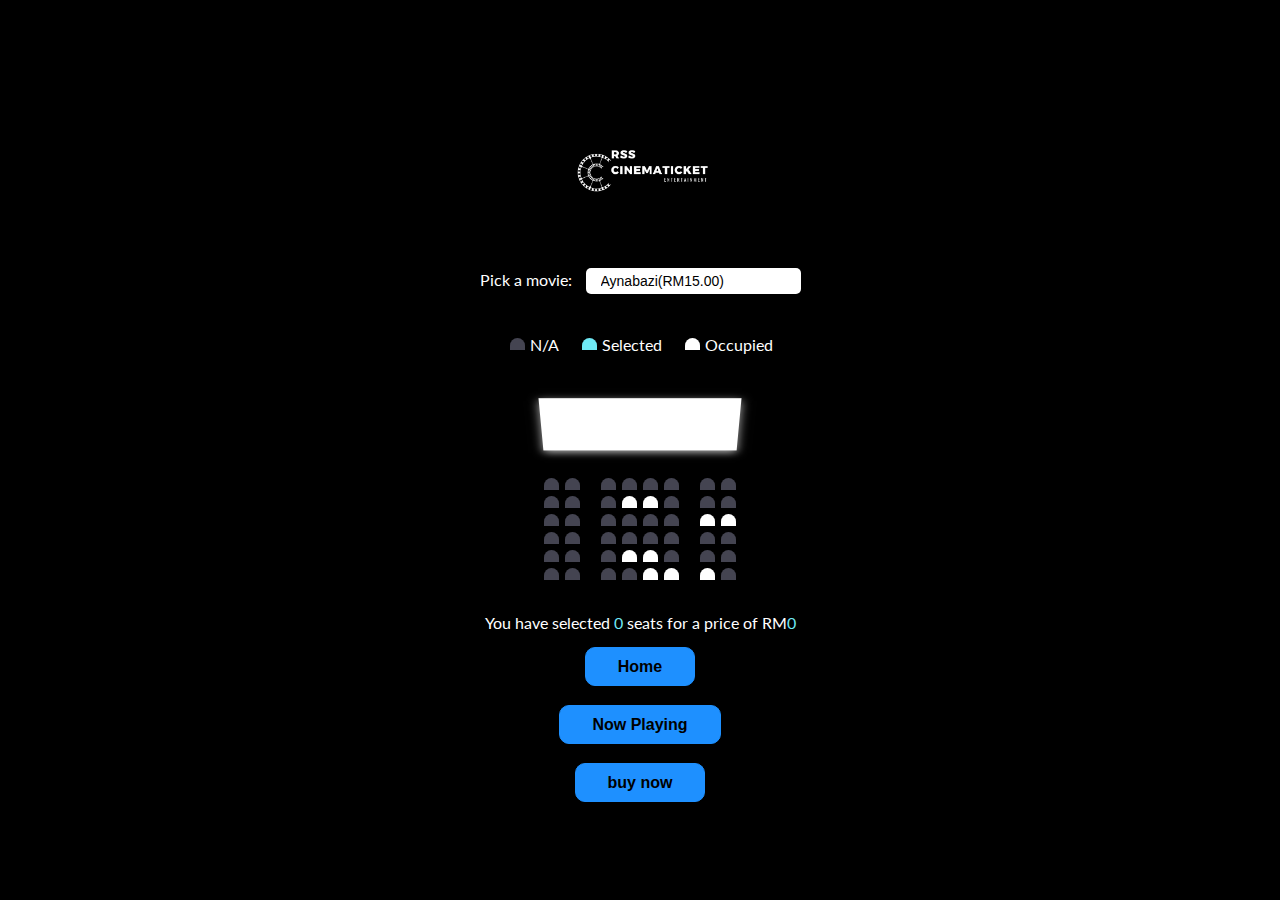
<file: booking.html>
<!DOCTYPE html>
<html lang="en">
  <head>
    <meta charset="UTF-8" />
    <meta name="viewport" content="width=device-width, initial-scale=1.0" />
    <meta http-equiv="X-UA-Compatible" content="ie=edge" />
    <title>Movie Seat Booking</title>
    <link rel="stylesheet" href="css/style-book.css">
    
    <style>
      
    </style>
  </head>
  <body>
    
    <div>
      <img class="main-logo" src="./image/logo.jpeg" style="width:200px"/>
    </div>

     
    <div class="movie-container">
      <label style="font-size: 1em;">Pick a movie:</label>
      <select id="movie">
        <option value="15">Aynabazi(RM15.00)</option>
        <option value="14.9">Bomkesh (RM14.90)</option>
        <option value="15.9">Debi (RM15.90)</option>
		<option value="13.90">Dhaka Attack(RM13.90)</option>
       <option value="14.9">Ak Ze Chilo Raja (RM14.90)</option>
       <option value="14.9">Hirok Rajar Deshe (RM14.90)</option>
       <option value="14.9">Meghe Dhaka Tara(RM14.90)</option>
       <option value="13">Noukadubi (RM13.00)</option>
       <option value="14.9">Porinita(RM14.90)</option>
       <option value="15">Sultan(RM15.00)</option>
      </select>
    </div>

    <ul class="showcase">
      <li>
        <div id="seat" class="seat"></div>
        <small class="status" style="font-size: 1em;">N/A</small>
      </li>
      <li>
        <div id="seat" class="seat selected"></div>
        <small class="status" style="font-size: 1em;">Selected</small>
      </li>
      <li>
        <div id="seat" class="seat occupied"></div>
        <small class="status" style="font-size: 1em;">Occupied</small>
      </li>
    </ul>

    <div class="container">
      <div class="screen"></div>

      <div class="row">
        <div id="seat" class="seat"></div>
        <div id="seat" class="seat"></div>
        <div id="seat" class="seat"></div>
        <div id="seat" class="seat"></div>
        <div id="seat" class="seat"></div>
        <div id="seat" class="seat"></div>
        <div id="seat" class="seat"></div>
        <div id="seat" class="seat"></div>
      </div>
      <div class="row">
        <div id="seat" class="seat"></div>
        <div id="seat" class="seat"></div>
        <div id="seat" class="seat"></div>
        <div id="seat" class="seat occupied"></div>
        <div id="seat" class="seat occupied"></div>
        <div id="seat" class="seat"></div>
        <div id="seat" class="seat"></div>
        <div id="seat" class="seat"></div>
      </div>
      <div class="row">
        <div id="seat" class="seat"></div>
        <div id="seat" class="seat"></div>
        <div id="seat" class="seat"></div>
        <div id="seat" class="seat"></div>
        <div id="seat" class="seat"></div>
        <div id="seat" class="seat"></div>
        <div id="seat" class="seat occupied"></div>
        <div id="seat" class="seat occupied"></div>
      </div>
      <div class="row">
        <div id="seat" class="seat"></div>
        <div id="seat" class="seat"></div>
        <div id="seat" class="seat"></div>
        <div id="seat" class="seat"></div>
        <div id="seat" class="seat"></div>
        <div id="seat" class="seat"></div>
        <div id="seat" class="seat"></div>
        <div id="seat" class="seat"></div>
      </div>
      <div class="row">
        <div id="seat" class="seat"></div>
        <div id="seat" class="seat"></div>
        <div id="seat" class="seat"></div>
        <div id="seat" class="seat occupied"></div>
        <div id="seat" class="seat occupied"></div>
        <div id="seat" class="seat"></div>
        <div id="seat" class="seat"></div>
        <div id="seat" class="seat"></div>
      </div>
      <div class="row">
        <div id="seat" class="seat"></div>
        <div id="seat" class="seat"></div>
        <div id="seat" class="seat"></div>
        <div id="seat" class="seat"></div>
        <div id="seat" class="seat occupied"></div>
        <div id="seat" class="seat occupied"></div>
        <div id="seat" class="seat occupied"></div>
        <div id="seat" class="seat"></div>
      </div>
    </div>

    <p class="text" style="font-size: 1em;margin:0px 0px 15px 0px">
      You have selected <span id="count">0</span> seats for a price of RM<span
        id="total"
        >0</span
      >
    </p>

    <a href="./index.html">
      <button class="btn-home">
        Home
      </button>
    </a>
	<br>
	<a href="./playing.html">
      <button class="btn-home">
        Now Playing
      </button>
	 </a>
	 <br>
	 <a href="./payment.html">
      <button class="btn-home">
        buy now
      </button>
	 </a>
    

    <script>
     
      var count=0;
      var seats=document.getElementsByClassName("seat");
      for(var i=0;i<seats.length;i++){
        var item=seats[i];
        
        item.addEventListener("click",(event)=>{
          var price= document.getElementById("movie").value;

          if (!event.target.classList.contains('occupied') && !event.target.classList.contains('selected') ){
          count++;
          
          var total=count*price;
          event.target.classList.add("selected");
          document.getElementById("count").innerText=count;
          document.getElementById("total").innerText=total;

          }
        })
      }
    </script>
  </body>
</html>
</file>
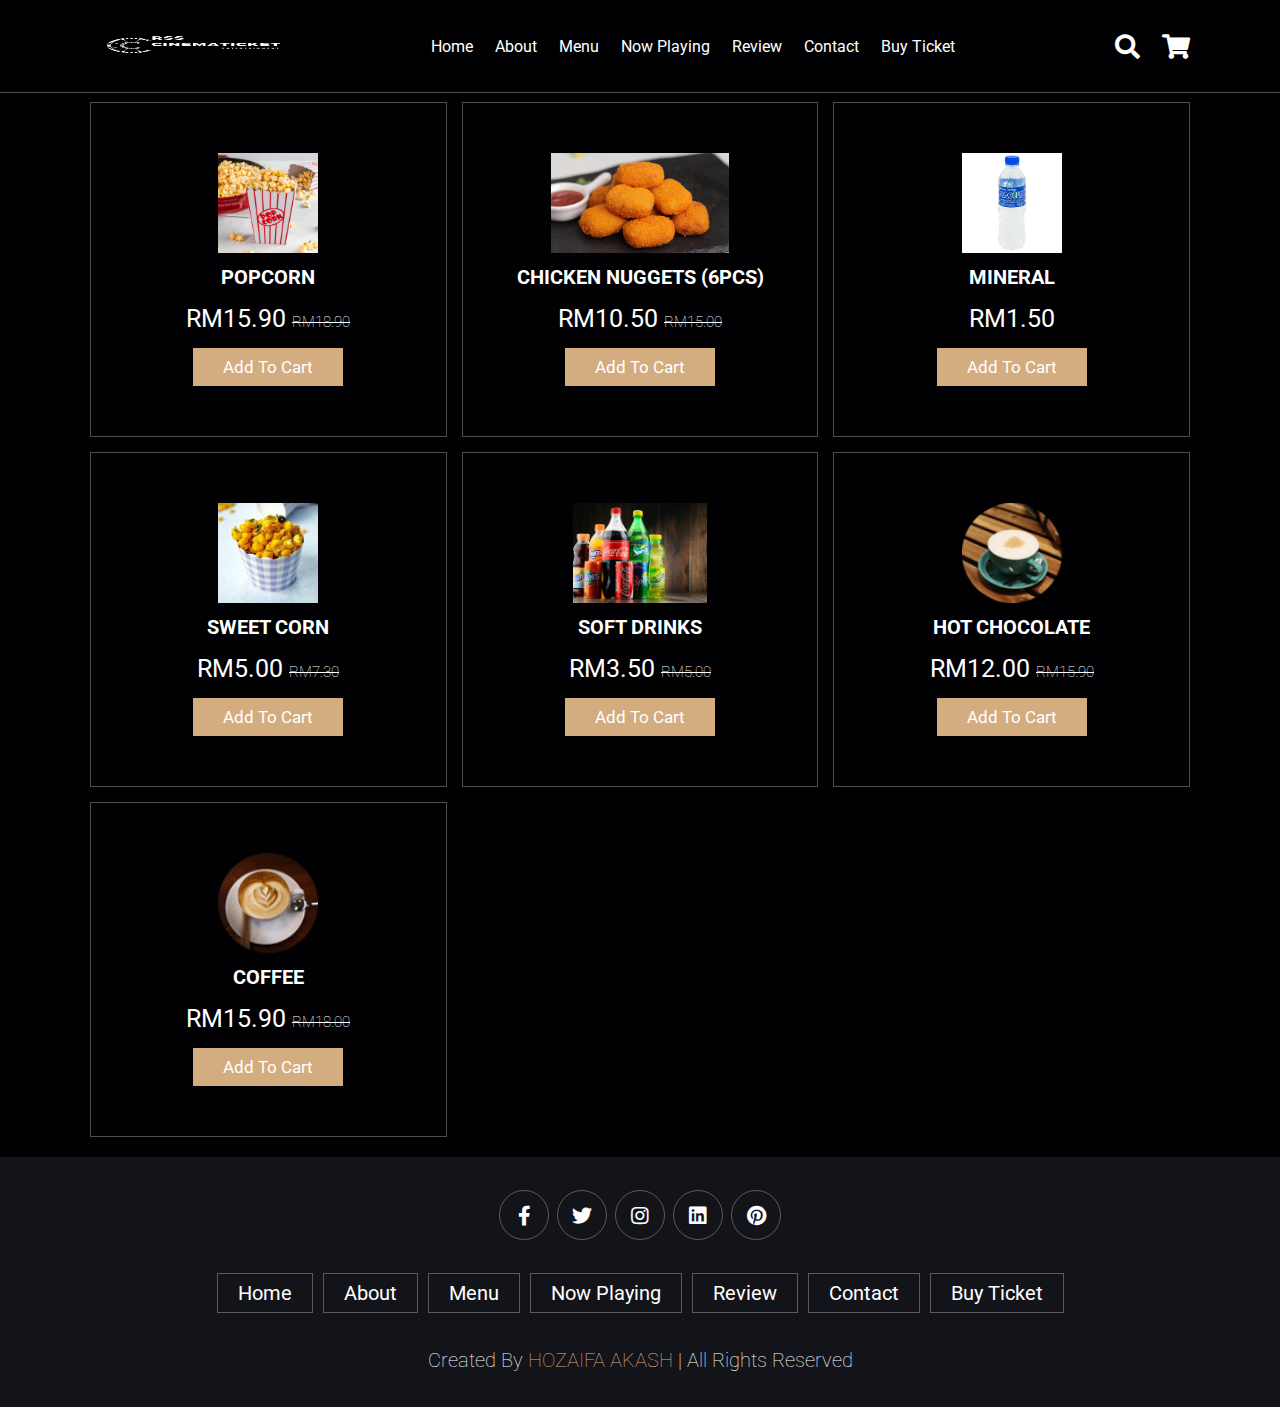
<file: menu.html>
<!DOCTYPE html>
<html lang="en">
<head>
    <meta charset="UTF-8">
    <meta http-equiv="X-UA-Compatible" content="IE=edge">
    <meta name="viewport" content="width=device-width, initial-scale=1.0">
    <title>Menu</title>

    <!-- font awesome cdn link  -->
    <link rel="stylesheet" href="https://cdnjs.cloudflare.com/ajax/libs/font-awesome/5.15.4/css/all.min.css">

    <!-- custom css file link  -->
    <link rel="stylesheet" href="css/style.css">

</head>
<body>
    
<!-- header section starts  -->

<header class="header">

    <a href="#" class="logo">
        <img src="images/logo.jpeg" style="width:200px" alt="">
    </a>

    <nav class="navbar">
         <a href="./index.html">home</a>
        <a href="./abt us.html">about</a>
        <a href="./menu.html">menu</a>
        <a href="./playing.html">now playing</a>
        <a href="./review.html">review</a>
        <a href="./contact.html">contact</a>
        <a href="./booking.html">buy ticket</a>
    </nav>

    <div class="icons">
        <div class="fas fa-search" id="search-btn"></div>
        <div class="fas fa-shopping-cart" id="cart-btn"></div>
        <div class="fas fa-bars" id="menu-btn"></div>
    </div>

    <div class="search-form">
        <input type="search" id="search-box" placeholder="search here...">
        <label for="search-box" class="fas fa-search"></label>
    </div>

    <div class="cart-items-container">
        <div class="cart-item">
            <span class="fas fa-times"></span>
            <img src="images/Snacks Menu/popc.jpg" alt="">
            <div class="content">
                <h3>POPCORN 01</h3>
                <div class="price">RM15.90/-</div>
            </div>
        </div>
        <div class="cart-item">
            <span class="fas fa-times"></span>
            <img src="images/Snacks Menu/nug.jpg" alt="">
            <div class="content">
                <h3>CHICKEN NUGGETS(6 PCS) 02</h3>
                <div class="price">RM10.50-</div>
            </div>
        </div>
        <div class="cart-item">
            <span class="fas fa-times"></span>
            <img src="images/Snacks Menu/corn.jpg" alt="">
            <div class="content">
                <h3>SWEET CORN 03</h3>
                <div class="price">RM5.00/-</div>
            </div>
        </div>
        <div class="cart-item">
            <span class="fas fa-times"></span>
            <img src="images/Snacks Menu/mineral.jpg" alt="">
            <div class="content">
                <h3>MINERAL 04</h3>
                <div class="price">RM1.50/-</div>
            </div>
        </div>
        <a href="./payment.html" class="btn">checkout now</a>
    </div>

</header>

<!-- header section ends -->
<!-- menu section starts  -->

<section class="menu" id="menu">

    <h1 class="heading"> our <span>menu</span> </h1>

    <div class="box-container">

        <div class="box">
            <img src="images/Snacks Menu/popc.jpg" alt="">
            <h3>POPCORN</h3>
            <div class="price">RM15.90 <span>RM18.90</span></div>
            <a href="#" class="btn">add to cart</a>
        </div>

        <div class="box">
            <img src="images/Snacks Menu/nug.jpg" alt="">
            <h3>CHICKEN NUGGETS (6PCS)</h3>
            <div class="price">RM10.50 <span>RM15.00</span></div>
            <a href="#" class="btn">add to cart</a>
        </div>

        <div class="box">
            <img src="images/Snacks Menu/mineral.jpg" alt="">
            <h3>MINERAL</h3>
            <div class="price">RM1.50</div>
            <a href="#" class="btn">add to cart</a>
        </div>

        <div class="box">
            <img src="images/Snacks Menu/corn.jpg" alt="">
            <h3>SWEET CORN</h3>
            <div class="price">RM5.00 <span>RM7.30</span></div>
            <a href="#" class="btn">add to cart</a>
        </div>

        <div class="box">
            <img src="images/Snacks Menu/soft d.jpg" alt="">
            <h3>SOFT DRINKS</h3>
            <div class="price">RM3.50 <span>RM5.00</span></div>
            <a href="#" class="btn">add to cart</a>
        </div>

        <div class="box">
            <img src="images/Snacks Menu/menu-6.png" alt="">
            <h3>HOT CHOCOLATE</h3>
            <div class="price">RM12.00 <span>RM15.90</span></div>
            <a href="#" class="btn">add to cart</a>
        </div>
		
		<div class="box">
            <img src="images/Snacks Menu/menu-3.png" alt="">
            <h3>COFFEE</h3>
            <div class="price">RM15.90 <span>RM18.00</span></div>
            <a href="#" class="btn">add to cart</a>
        </div>

    </div>

</section>

<!-- menu section ends -->

<!-- footer section starts  -->

<section class="footer">

    <div class="share">
        <a href="#" class="fab fa-facebook-f"></a>
        <a href="#" class="fab fa-twitter"></a>
        <a href="#" class="fab fa-instagram"></a>
        <a href="#" class="fab fa-linkedin"></a>
        <a href="#" class="fab fa-pinterest"></a>
    </div>

    <div class="links">
        <a href="./index.html">home</a>
        <a href="./abt us.html">about</a>
        <a href="./menu.html">menu</a>
        <a href="./playing.html">now playing</a>
        <a href="./review.html">review</a>
        <a href="./contact.html">contact</a>
        <a href="./booking.html">buy ticket</a>
    </div>

    <div class="credit">created by <span>HOZAIFA AKASH</span> | all rights reserved</div>

</section>

<!-- footer section ends -->

<!-- custom js file link  -->
<script src="js/script.js"></script>

</body>
</html>
</file>
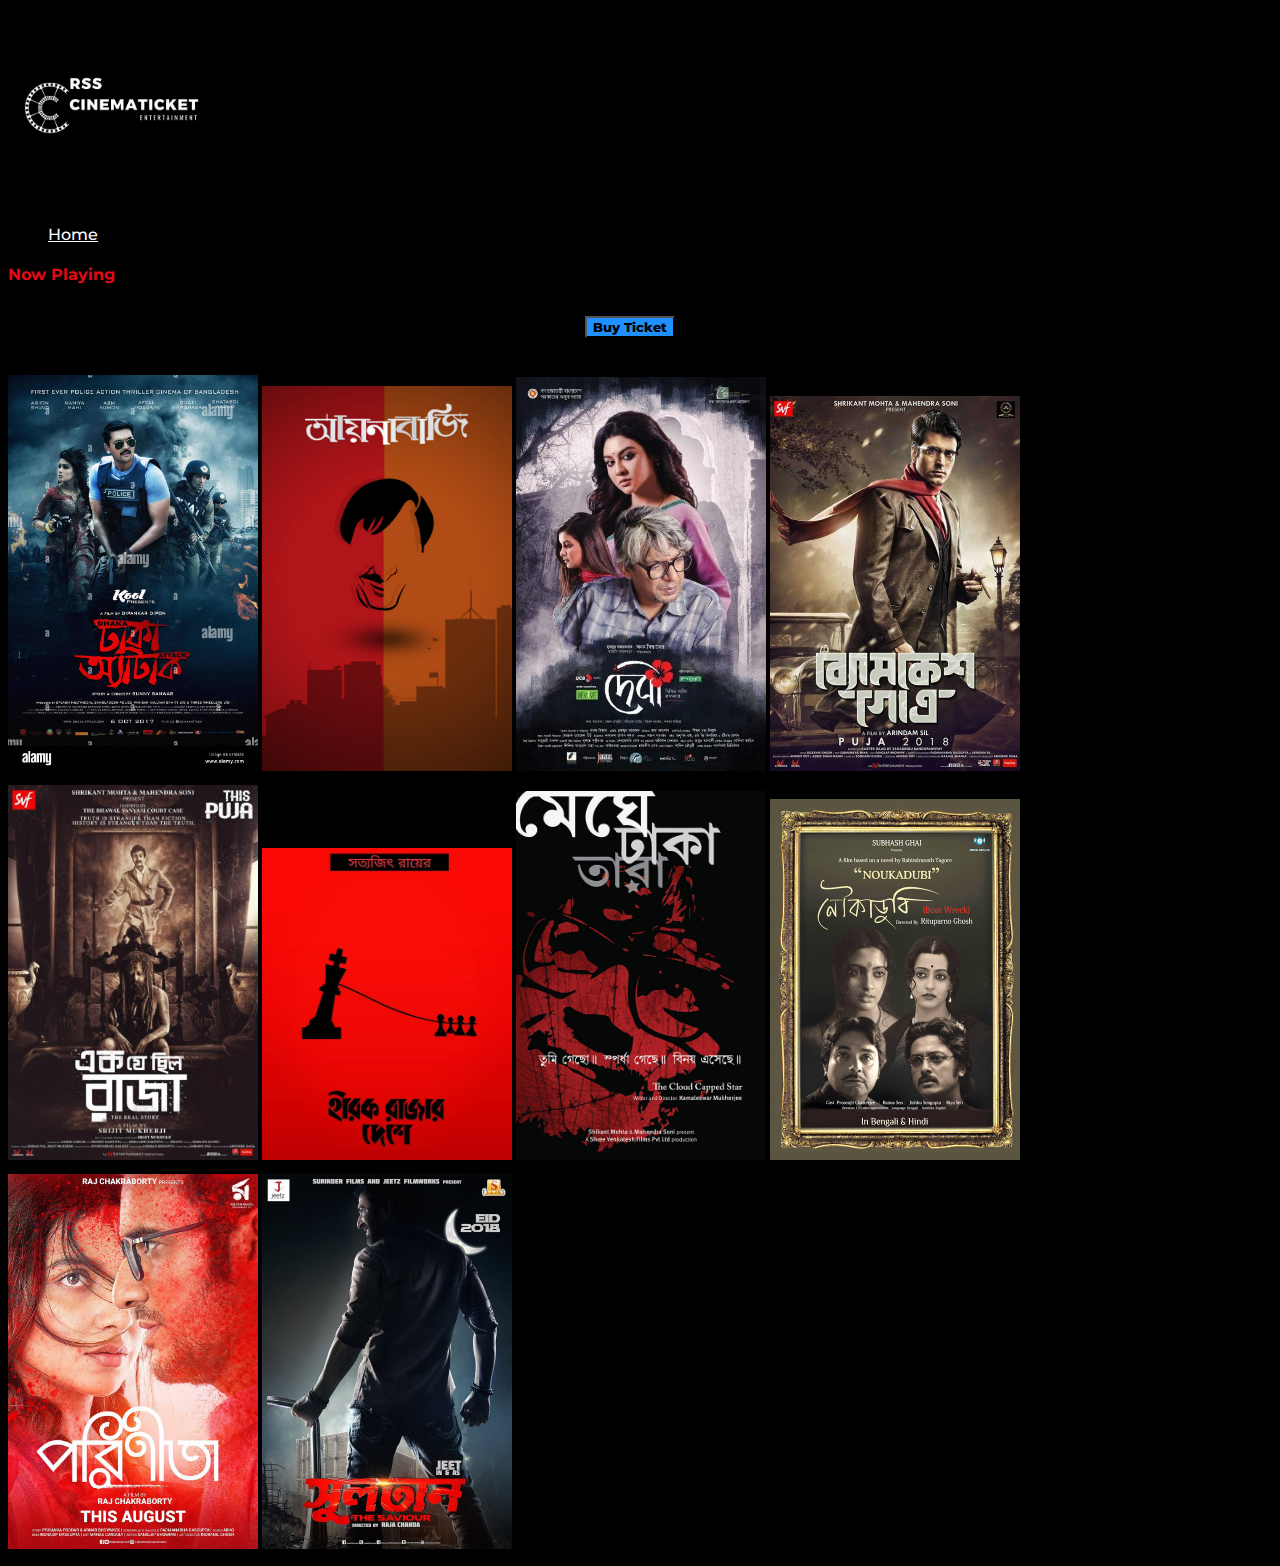
<file: playing.html>
<!DOCTYPE html>
<html lang="en">
<head>
    <meta charset="UTF-8">
    <meta http-equiv="X-UA-Compatible" content="IE=edge">
    <meta name="viewport" content="width=device-width, initial-scale=1.0">
    <title>Playing</title>
    <link rel="stylesheet" href="css/style-playing-ticket.css">
    <link href="https://cdn.jsdelivr.net/npm/bootstrap@5.0.0-beta2/dist/css/bootstrap.min.css" rel="stylesheet" integrity="sha384-BmbxuPwQa2lc/FVzBcNJ7UAyJxM6wuqIj61tLrc4wSX0szH/Ev+nYRRuWlolflfl" crossorigin="anonymous">
    <link rel="preconnect" href="https://fonts.gstatic.com">
<link href="https://fonts.googleapis.com/css2?family=Montserrat&display=swap" rel="stylesheet">
</head>
<body style="background-color: black;">
    <nav class="navbar navbar-expand-lg navbar-light bg-custom">
        <div class="container">
          <a class="navbar-brand" href="#">
              <img src="./image/logo.jpeg" style="width:200px"/>
          </a>
           
          <div >
            <ul class="navbar-nav me-auto mb-2 mb-lg-0">
              <li class="nav-item">
                <a class="nav-link active" aria-current="page" href="./ticket.html">Home</a>
              </li>

               
              
              
            </ul>
            
          </div>
        </div>
    </nav>

    <div>
        <h4 style="color: #E50914; font-weight: 700;" class="text-center my-4">Now Playing</h4>
    </div>
    <div class="btn-collection-playing my-4">
        
        
        
        <a href="booking.html">
  
          <button class="btn btn-custom">
               
                  Buy Ticket
               
          </button>
      </a>
  
      
      </div>
    
    <div class="container">
        <div class="row justify-content-around align-items-center">
            <img src="./image/Playing List/DhakaAttack.jpg" class="img-card col-lg-4 col-md-6 col-sm-12 col-12" style="max-width: 250px;width:90%"/>
    
            <img src="./image/Playing List/Ayanabazi.jpg" class="img-card col-lg-4 col-md-6 col-sm-12 col-12" style="max-width: 250px;width:90%"/>
    
            <img src="./image/Playing List/Debi.jpg" class="img-card col-lg-4 col-md-6 col-sm-12 col-12" style="max-width: 250px;width:90%"/>
			
			<img src="./image/Playing List/bomkesh.jpg" class="img-card col-lg-4 col-md-6 col-sm-12 col-12" style="max-width: 250px;width:90%"/>
             
			<img src="./image/Playing List/EkzeChiloRaja.jpg" class="img-card col-lg-4 col-md-6 col-sm-12 col-12" style="max-width: 250px;width:90%"/>
			
			<img src="./image/Playing List/HirokRajarDeshe.jpg" class="img-card col-lg-4 col-md-6 col-sm-12 col-12" style="max-width: 250px;width:90%"/>
			
			<img src="./image/Playing List/MegheDhakaTara.jpg" class="img-card col-lg-4 col-md-6 col-sm-12 col-12" style="max-width: 250px;width:90%"/>
			
			<img src="./image/Playing List/Noukadubi.jpg" class="img-card col-lg-4 col-md-6 col-sm-12 col-12" style="max-width: 250px;width:90%"/>
			
			<img src="./image/Playing List/Porinita.jpg" class="img-card col-lg-4 col-md-6 col-sm-12 col-12" style="max-width: 250px;width:90%"/>
			
			<img src="./image/Playing List/Sultan.jpg" class="img-card col-lg-4 col-md-6 col-sm-12 col-12" style="max-width: 250px;width:90%"/>
        </div>
    </div>


    

     







    <script src="https://cdn.jsdelivr.net/npm/@popperjs/core@2.6.0/dist/umd/popper.min.js" integrity="sha384-KsvD1yqQ1/1+IA7gi3P0tyJcT3vR+NdBTt13hSJ2lnve8agRGXTTyNaBYmCR/Nwi" crossorigin="anonymous"></script>
    <script src="https://cdn.jsdelivr.net/npm/bootstrap@5.0.0-beta2/dist/js/bootstrap.min.js" integrity="sha384-nsg8ua9HAw1y0W1btsyWgBklPnCUAFLuTMS2G72MMONqmOymq585AcH49TLBQObG" crossorigin="anonymous"></script>
</body>
</html>
</file>
<file: css/style-book.css>
@import url('https://fonts.googleapis.com/css?family=Lato&display=swap');

      * {
        box-sizing: border-box;
      }

      .main-logo{
          width:90%;
          max-width: 150px;
      }

      body {
        background-color: #000000;
        color: #fff;
        display: flex;
        flex-direction: column;
        align-items: center;
        justify-content: center;
        height: 100vh;
        font-family: 'Lato', sans-serif;
        margin: 0;
      }

      .movie-container {
        margin: 20px 0;
      }

      .movie-container select {
        background-color: #fff;
        border: 0;
        border-radius: 5px;
        font-size: 14px;
        margin-left: 10px;
        padding: 5px 15px 5px 15px;
        -moz-appearance: none;
        -webkit-appearance: none;
        appearance: none;
      }

      .container {
        perspective: 1000px;
        margin-bottom: 30px;
      }

      .seat {
        background-color: #444451;
        height: 12px;
        width: 15px;
        margin: 3px;
        border-top-left-radius: 10px;
        border-top-right-radius: 10px;
      }

      .seat.selected {
        background-color: #6feaf6;
      }

      .seat.occupied {
        background-color: #fff;
      }

      .seat:nth-of-type(2) {
        margin-right: 18px;
      }

      .seat:nth-last-of-type(2) {
        margin-left: 18px;
      }

      .seat:not(.occupied):hover {
        cursor: pointer;
        transform: scale(1.2);
      }

      .showcase .seat:not(.occupied):hover {
        cursor: default;
        transform: scale(1);
      }

      .showcase {
        background: rgba(0, 0, 0, 0.1);
        padding: 5px 10px;
        border-radius: 5px;
        color: #777;
        list-style-type: none;
        display: flex;
        justify-content: space-between;
      }

      .showcase li {
        display: flex;
        align-items: center;
        justify-content: center;
        margin: 0 10px;
      }

      .showcase li small {
        margin-left: 2px;
      }

      .row {
        display: flex;
      }

      .screen {
        background-color: #fff;
        height: 70px;
        width: 100%;
        margin: 15px 0;
        transform: rotateX(-45deg);
        box-shadow: 0 3px 10px rgba(255, 255, 255, 0.7);
      }

      p.text {
        margin: 5px 0;
      }

      p.text span {
        color: #6feaf6;
      }

      /* body{
        transform: scale(1.4);
      } */


      .status{
          color:white;
      }

      .nav-link{
        color: white !important;
        font-weight: 500 !important;
    }


    .btn-home{
        background-color: #1E90FF;
        border: 1px solid #1E90FF;
        padding: .6em 2em;
        border-radius: 10px;
        font-size: 1em;
        font-weight: 600;
        cursor: pointer;
    }

    .btn-home:active{
        border: 0px solid #1E90FF;
    }
</file>
<file: css/style.css>
@import url('https://fonts.googleapis.com/css2?family=Roboto:wght@100;300;400;500;700&display=swap');

:root{
    --main-color:#d3ad7f;
    --black:#13131a;
    --bg:#010103;
    --border:.1rem solid rgba(255,255,255,.3);
}

*{
    font-family: 'Roboto', sans-serif;
    margin:0; padding:0;
    box-sizing: border-box;
    outline: none; border:none;
    text-decoration: none;
    text-transform: capitalize;
    transition: .2s linear;
}

html{
    font-size: 62.5%;
    overflow-x: hidden;
    scroll-padding-top: 9rem;
    scroll-behavior: smooth;
}

html::-webkit-scrollbar{
    width: .8rem;
}

html::-webkit-scrollbar-track{
    background: transparent;
}

html::-webkit-scrollbar-thumb{
    background: #fff;
    border-radius: 5rem;
}

body{
    background: var(--bg);
}

section{
    padding:2rem 7%;
}

.heading{
    text-align: center;
    color:#fff;
    text-transform: uppercase;
    padding-bottom: 3.5rem;
    font-size: 4rem;
}

.heading span{
    color:var(--main-color);
    text-transform: uppercase;
}

.btn{
    margin-top: 1rem;
    display: inline-block;
    padding:.9rem 3rem;
    font-size: 1.7rem;
    color:#fff;
    background: var(--main-color);
    cursor: pointer;
}

.btn:hover{
    letter-spacing: .2rem;
}

.header{
    background: var(--bg);
    display: flex;
    align-items: center;
    justify-content: space-between;
    padding:1.5rem 7%;
    border-bottom: var(--border);
    position: fixed;
    top:0; left: 0; right: 0;
    z-index: 1000;
}

.header .logo img{
    height: 6rem;
}

.header .navbar a{
    margin:0 1rem;
    font-size: 1.6rem;
    color:#fff;
}

.header .navbar a:hover{
    color:var(--main-color);
    border-bottom: .1rem solid var(--main-color);
    padding-bottom: .5rem;
}

.header .icons div{
    color:#fff;
    cursor: pointer;
    font-size: 2.5rem;
    margin-left: 2rem;
}

.header .icons div:hover{
    color:var(--main-color);
}

#menu-btn{
    display: none;
}

.header .search-form{
    position: absolute;
    top:115%; right: 7%;
    background: #fff;
    width: 50rem;
    height: 5rem;
    display: flex;
    align-items: center;
    transform: scaleY(0);
    transform-origin: top;
}

.header .search-form.active{
    transform: scaleY(1);
}

.header .search-form input{
    height: 100%;
    width: 100%;
    font-size: 1.6rem;
    color:var(--black);
    padding:1rem;
    text-transform: none;
}

.header .search-form label{
    cursor: pointer;
    font-size: 2.2rem;
    margin-right: 1.5rem;
    color:var(--black);
}

.header .search-form label:hover{
    color:var(--main-color);
}

.header .cart-items-container{
    position: absolute;
    top:100%; right: -100%;
    height: calc(100vh - 9.5rem);
    width: 35rem;
    background: #fff;
    padding:0 1.5rem;
}

.header .cart-items-container.active{
    right: 0;
}

.header .cart-items-container .cart-item{
    position: relative;
    margin:2rem 0;
    display: flex;
    align-items: center;
    gap:1.5rem;
}

.header .cart-items-container .cart-item .fa-times{
    position: absolute;
    top:1rem; right: 1rem;
    font-size: 2rem;
    cursor: pointer;
    color: var(--black);
}

.header .cart-items-container .cart-item .fa-times:hover{
    color:var(--main-color);
}

.header .cart-items-container .cart-item img{
    height: 7rem;
}

.header .cart-items-container .cart-item .content h3{
    font-size: 2rem;
    color:var(--black);
    padding-bottom: .5rem;
}

.header .cart-items-container .cart-item .content .price{
    font-size: 1.5rem;
    color:var(--main-color);
}

.header .cart-items-container .btn{
    width: 100%;
    text-align: center;
}

.home{
    min-height: 100vh;
    display: flex;
    align-items: center;
    background:url(../images/HOE.jpeg) no-repeat;
    background-size: cover;
    background-position: center;
}
.home .content{
    max-width: 60rem;
}

.home .video-container video{
  position: absolute;
  top:0; left: 0;
  z-index: -1;
  height: 100%;
  width:100%;
  object-fit: cover;
}

.home .controls{
  padding:1rem;
  border-radius: 5rem;
  background:rgba(0,0,0,.7);
  position: relative;
  top:10rem;
}

.home .content h3{
    font-size: 6rem;
    text-transform: uppercase;
    color:#fff;
}

.home .content p{
    font-size: 2rem;
    font-weight: lighter;
    line-height: 1.8;
    padding:1rem 0;
    color:#eee;
}

.about .row{
    display: flex;
    align-items: center;
    background:var(--black);
    flex-wrap: wrap;
}

.about .row .image{
    flex:1 1 45rem;
}

.about .row .image img{
    width: 100%;
}
.about .row .content{
    flex:1 1 45rem;
    padding:2rem;
}

.about .row .content h3{
    font-size: 3rem;
    color:#fff;
}

.about .row .content p{
    font-size: 1.6rem;
    color:#ccc;
    padding:1rem 0;
    line-height: 1.8;
}

.menu .box-container{
    display: grid;
    grid-template-columns: repeat(auto-fit, minmax(30rem, 1fr));
    gap:1.5rem;
}

.menu .box-container .box{
    padding:5rem;
    text-align: center;
    border:var(--border);    
}

.menu .box-container .box img{
    height: 10rem;
}

.menu .box-container .box h3{
    color: #fff;
    font-size: 2rem;
    padding:1rem 0;
}

.menu .box-container .box .price{
    color: #fff;
    font-size: 2.5rem;
    padding:.5rem 0;
}

.menu .box-container .box .price span{
    font-size: 1.5rem;
    text-decoration: line-through;
    font-weight: lighter;
}

.menu .box-container .box:hover{
    background:#fff;
}

.menu .box-container .box:hover > *{
    color:var(--black);
}

.products .box-container{
    display: grid;
    grid-template-columns: repeat(auto-fit, minmax(30rem, 1fr));
    gap:1.5rem;
}

.products .box-container .box{
    text-align: center;
    border:var(--border);
    padding: 2rem;
}

.products .box-container .box .icons a{
    height: 5rem;
    width: 5rem;
    line-height: 5rem;
    font-size: 2rem;
    border:var(--border);
    color:#fff;
    margin:.3rem;
}

.products .box-container .box .icons a:hover{
    background:var(--main-color);
}

.products .box-container .box .image{
    padding: 2.5rem 0;
}

.products .box-container .box .image img{
    height: 25rem;
}

.products .box-container .box .content h3{
    color:#fff;
    font-size: 2.5rem;
}

.products .box-container .box .content .stars{
    padding: 1.5rem;
}

.products .box-container .box .content .stars i{
    font-size: 1.7rem;
    color: var(--main-color);
}

.products .box-container .box .content .price{
    color:#fff;
    font-size: 2.5rem;
}

.products .box-container .box .content .price span{
    text-decoration: line-through;
    font-weight: lighter;
    font-size: 1.5rem;
}

.review .box-container{
    display: grid;
    grid-template-columns: repeat(auto-fit, minmax(30rem, 1fr));
    gap:1.5rem;
}

.review .box-container .box{
    border:var(--border);
    text-align: center;
    padding:3rem 2rem;
}

.review .box-container .box p{
    font-size: 1.5rem;
    line-height: 1.8;
    color:#ccc;
    padding:2rem 0;
}

.review .box-container .box .user{
    height: 7rem;
    width: 7rem;
    border-radius: 50%;
    object-fit: cover;
}

.review .box-container .box h3{
    padding:1rem 0;
    font-size: 2rem;
    color:#fff;
}

.review .box-container .box .stars i{
    font-size: 1.5rem;
    color:var(--main-color);
}

.contact .row{
    display: flex;
    background:var(--black);
    flex-wrap: wrap;
    gap:1rem;
}

.contact .row .map{
    flex:1 1 45rem;
    width: 100%;
    object-fit: cover;
}

.contact .row form{
    flex:1 1 45rem;
    padding:5rem 2rem;
    text-align: center;
}

.contact .row form h3{
    text-transform: uppercase;
    font-size: 3.5rem;
    color:#fff;
}

.contact .row form .inputBox{
    display: flex;
    align-items: center;
    margin-top: 2rem;
    margin-bottom: 2rem;
    background:var(--bg);
    border:var(--border);
}

.contact .row form .inputBox span{
    color:#fff;
    font-size: 2rem;
    padding-left: 2rem;
}

.contact .row form .inputBox input{
    width: 100%;
    padding:2rem;
    font-size: 1.7rem;
    color:#fff;
    text-transform: none;
    background:none;
}

.blogs .box-container{
    display: grid;
    grid-template-columns: repeat(auto-fit, minmax(30rem, 1fr));
    gap:1.5rem;
}

.blogs .box-container .box{
    border:var(--border);    
}

.blogs .box-container .box .image{
    height: 25rem;
    overflow:hidden;
    width: 100%;
}

.blogs .box-container .box .image img{
    height: 100%;
    object-fit: cover;
    width: 100%;
}

.blogs .box-container .box:hover .image img{
    transform: scale(1.2);
}

.blogs .box-container .box .content{
    padding:2rem;
}

.blogs .box-container .box .content .title{
    font-size: 2.5rem;
    line-height: 1.5;
    color:#fff;
}

.blogs .box-container .box .content .title:hover{
    color:var(--main-color);
}

.blogs .box-container .box .content span{
    color:var(--main-color);
    display: block;
    padding-top: 1rem;
    font-size: 2rem;
}

.blogs .box-container .box .content p{
    font-size: 1.6rem;
    line-height: 1.8;
    color:#ccc;
    padding:1rem 0;
}

.footer{
    background:var(--black);
    text-align: center;
}

.footer .share{
    padding:1rem 0;
}

.footer .share a{
    height: 5rem;
    width: 5rem;
    line-height: 5rem;
    font-size: 2rem;
    color:#fff;
    border:var(--border);
    margin:.3rem;
    border-radius: 50%;
}

.footer .share a:hover{
    background-color: var(--main-color);
}

.footer .links{
    display: flex;
    justify-content: center;
    flex-wrap: wrap;
    padding:2rem 0;
    gap:1rem;
}

.footer .links a{
    padding:.7rem 2rem;
    color:#fff;
    border:var(--border);
    font-size: 2rem;
}

.footer .links a:hover{
    background:var(--main-color);
}

.footer .credit{
    font-size: 2rem;
    color:#fff;
    font-weight: lighter;
    padding:1.5rem;
}

.footer .credit span{
    color:var(--main-color);
}













/* media queries  */
@media (max-width:991px){

    html{
        font-size: 55%;
    }

    .header{
        padding:1.5rem 2rem;
    }

    section{
        padding:2rem;
    }

}

@media (max-width:768px){

    #menu-btn{
        display: inline-block;
    }

    .header .navbar{
        position: absolute;
        top:100%; right: -100%;
        background: #fff;
        width: 30rem;
        height: calc(100vh - 9.5rem);
    }

    .header .navbar.active{
        right:0;
    }

    .header .navbar a{
        color:var(--black);
        display: block;
        margin:1.5rem;
        padding:.5rem;
        font-size: 2rem;
    }

    .header .search-form{
        width: 90%;
        right: 2rem;
    }

    .home{
        background-position: left;
        justify-content: center;
        text-align: center;
    }

    .home .content h3{
        font-size: 4.5rem;
    }

    .home .content p{
        font-size: 1.5rem;
    }

}

@media (max-width:450px){

    html{
        font-size: 50%;
    }

}
</file>
<file: css/style-playing-ticket.css>
.bg-custom{
    background-color: black;
     
}


*{
    font-family: 'Montserrat', sans-serif;
}

.nav-link{
    color: white !important;
    font-weight: 500 !important;
}

.video-container video{
  position: absolute;
  top:0; left: 0;
  z-index: -1;
  height: 100%;
  width:100%;
  object-fit: cover;
}

.controls{
  padding:1rem;
  border-radius: 5rem;
  background:rgba(0,0,0,.7);
  position: relative;
  top:10rem;
}


.btn-custom{
    background-color: #1E90FF !important;
    font-weight: 800 !important;
    color:black !important;
     
}

.btn-collection{
     
    max-width: 241px;
    margin:  2em auto;
}

.img-card{
    margin: 5px 0px;
    transition: .1s;
}
.img-card:hover{
    transform: scale(1.04);
    cursor: pointer;
}


.btn-collection-playing{
     
    max-width: 110px;
    margin:  2em auto;
}
</file>
